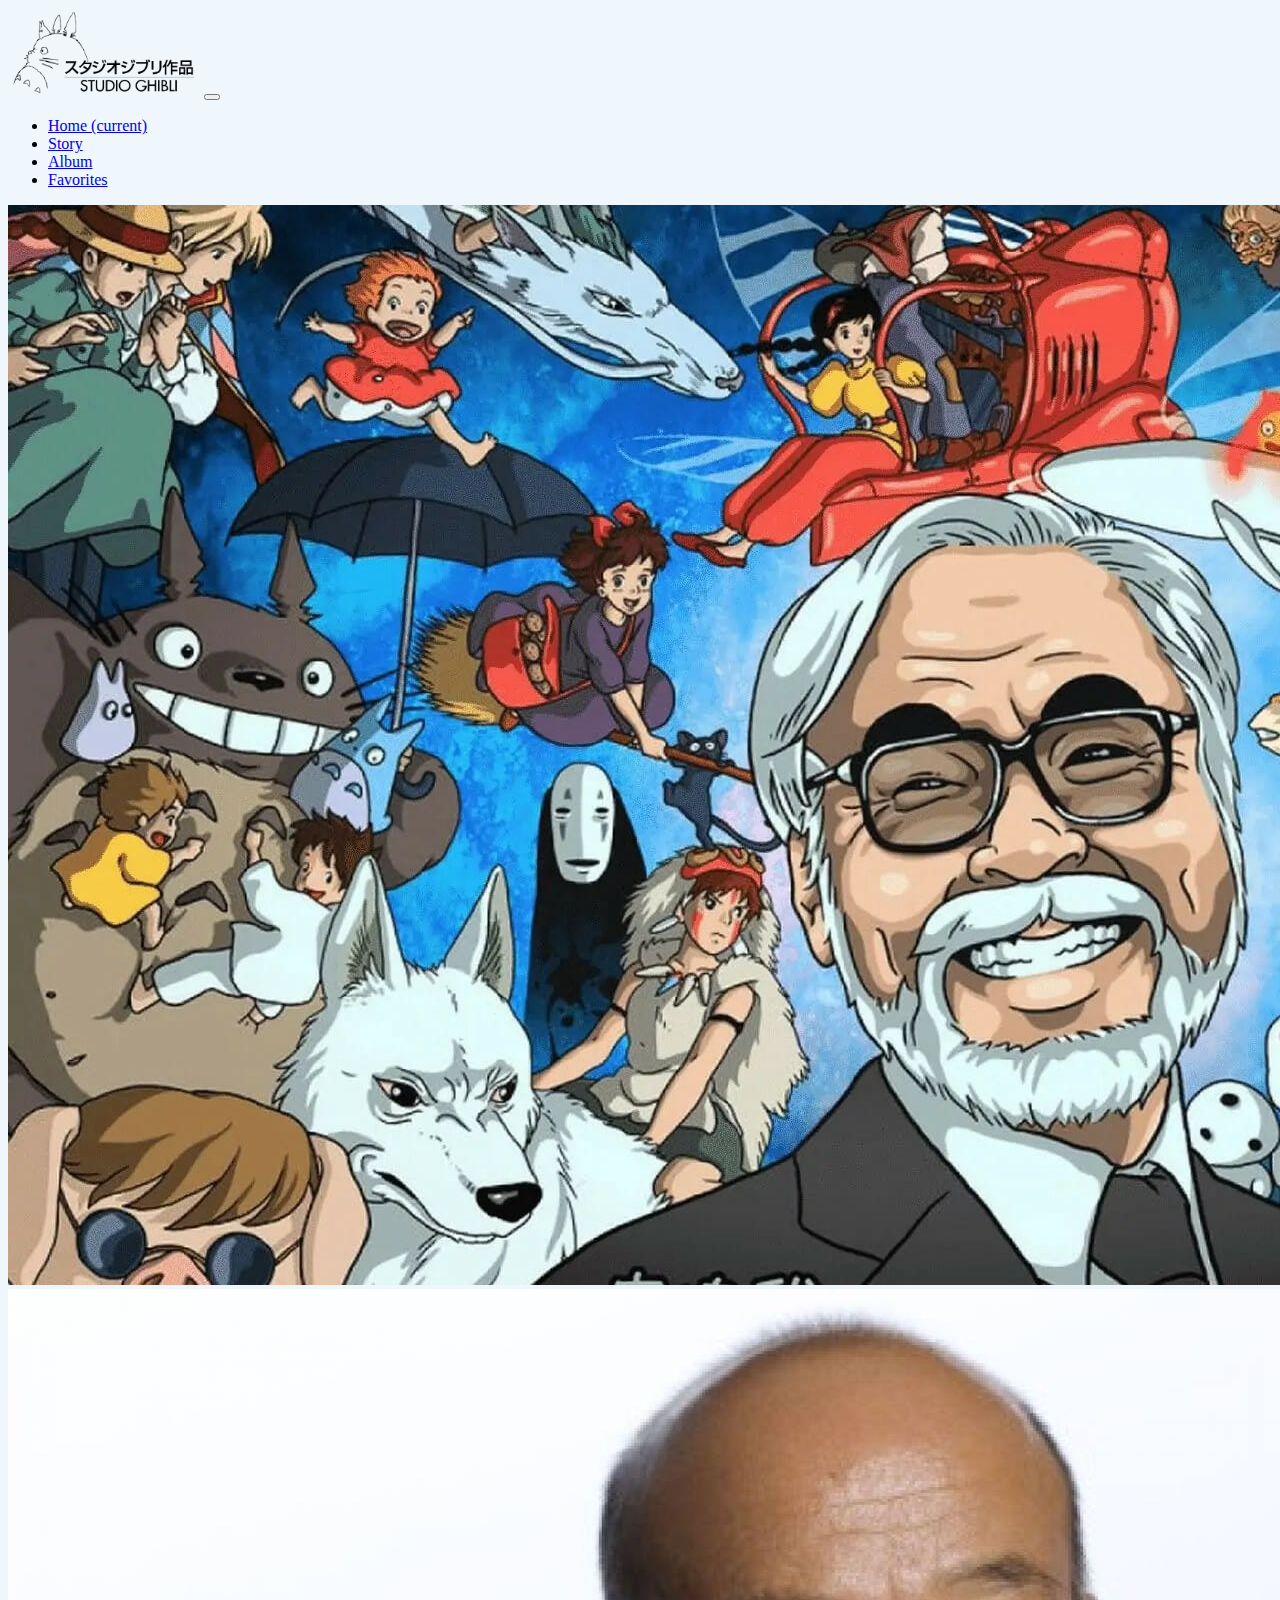
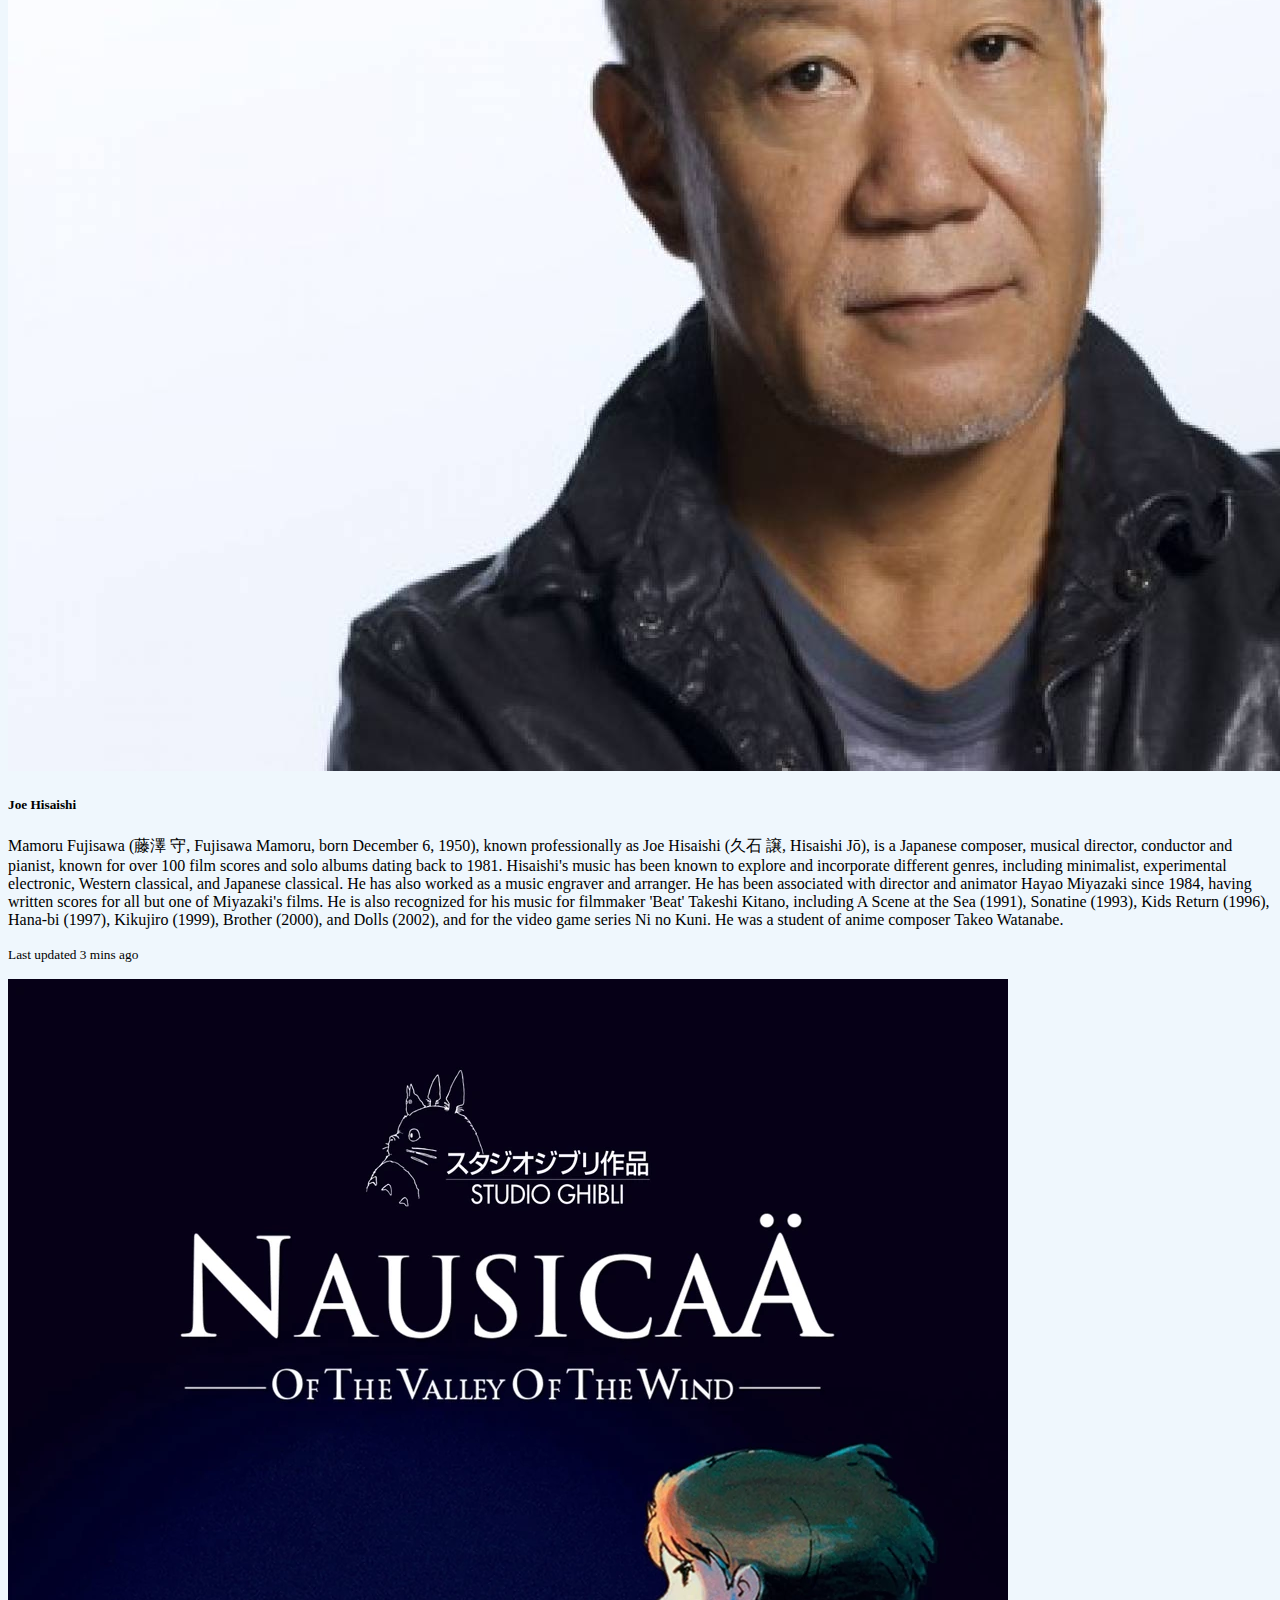
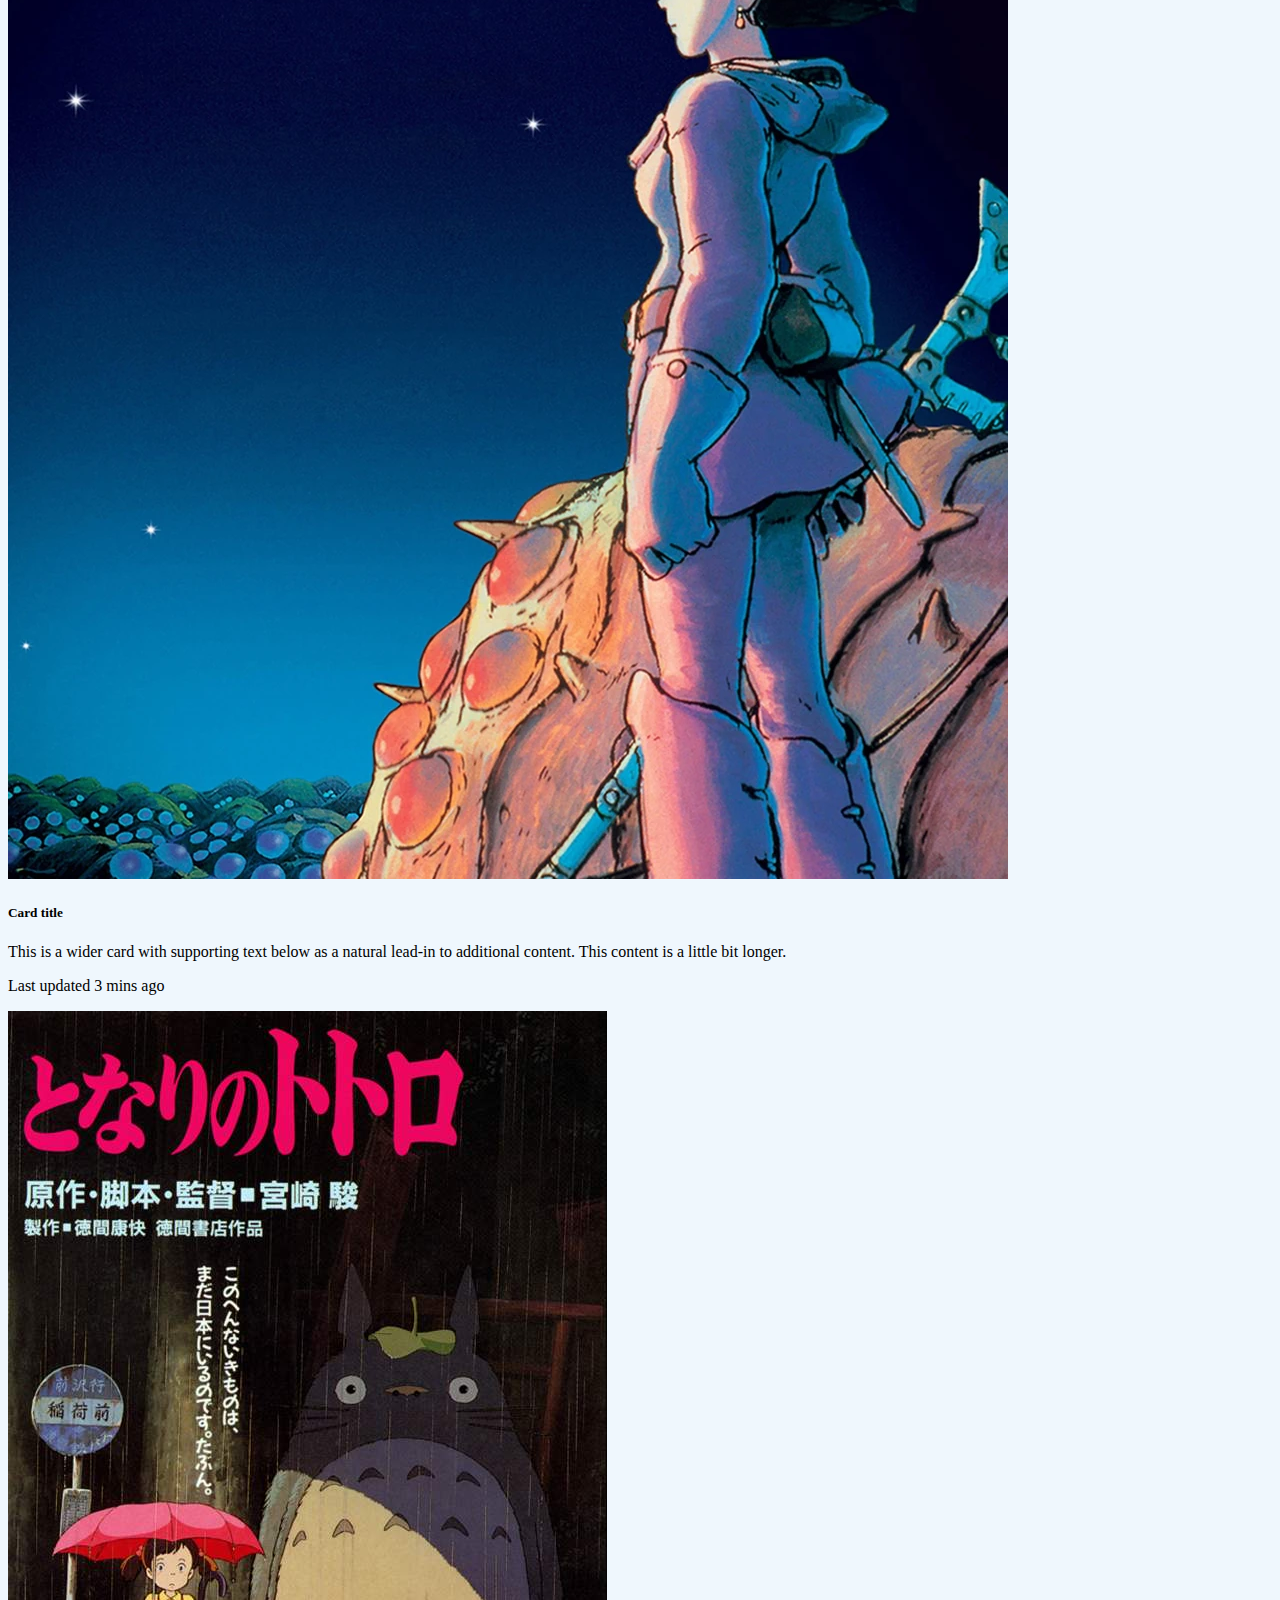
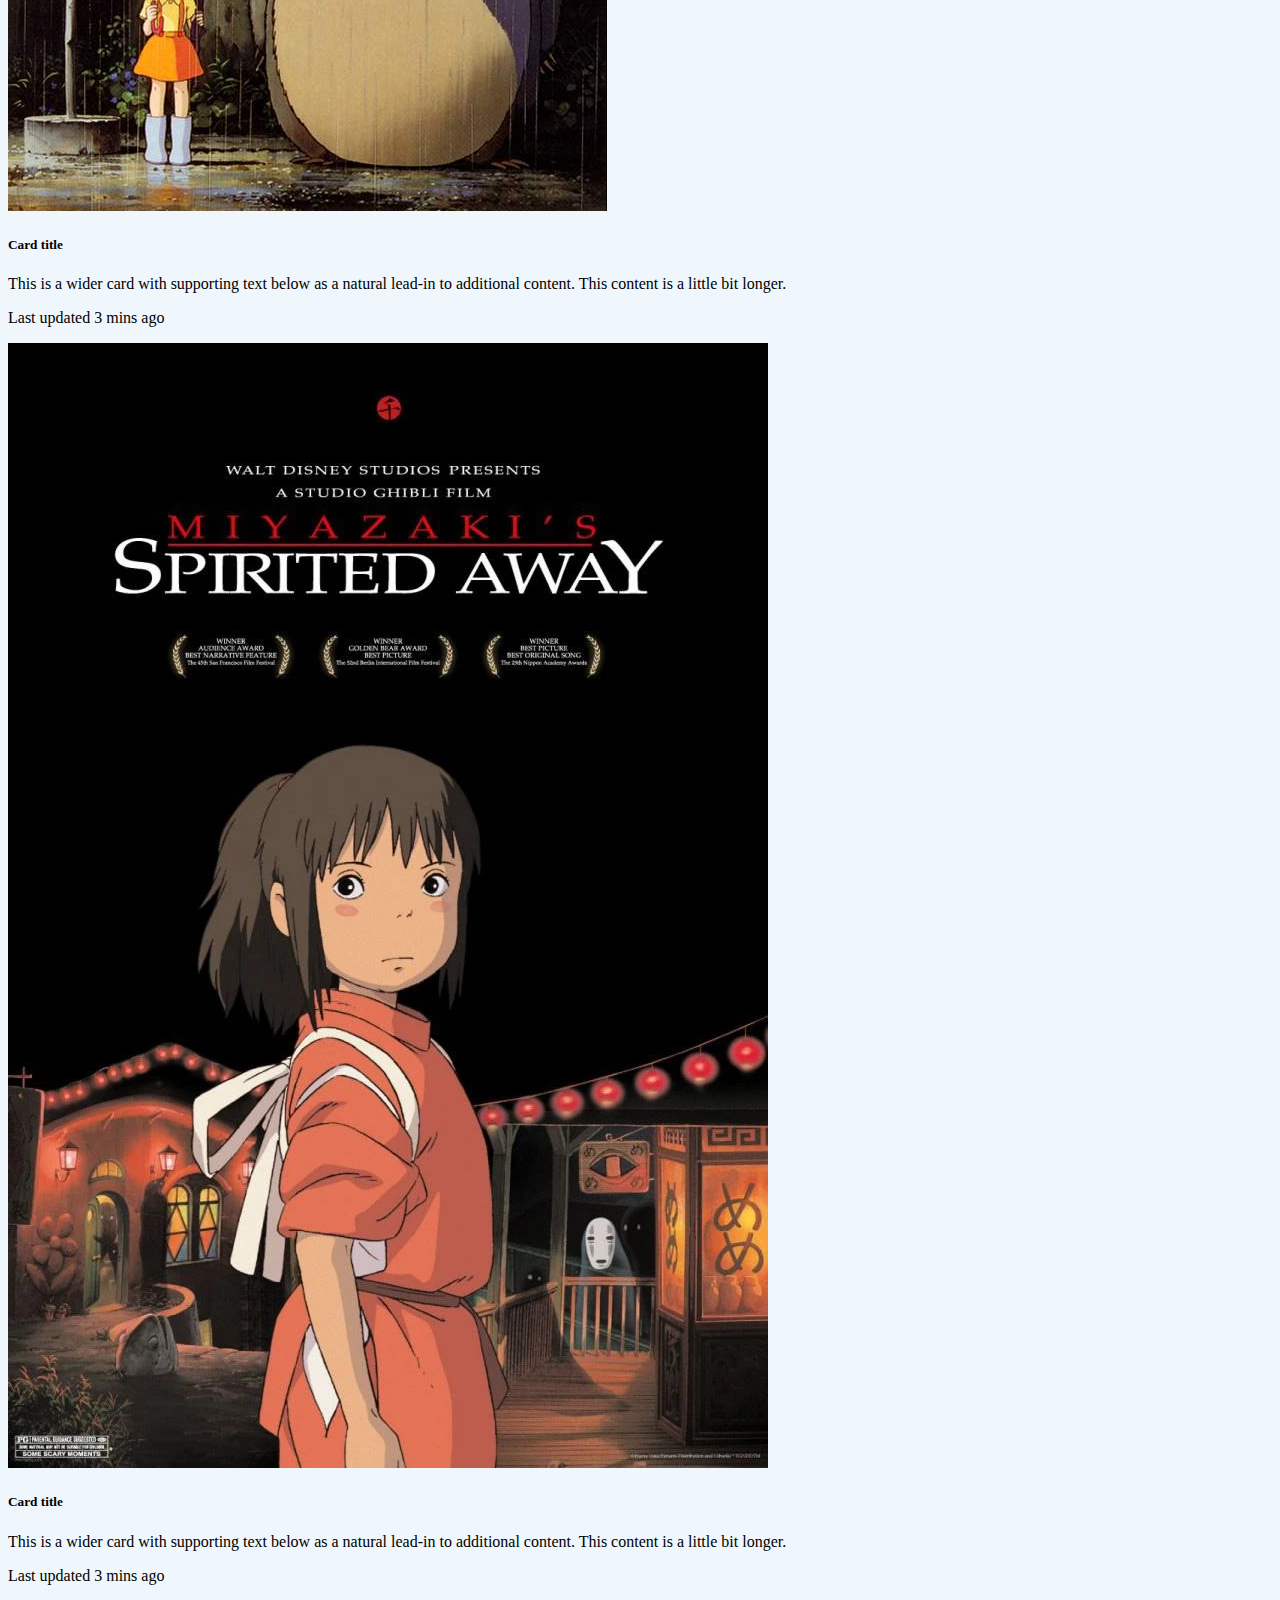
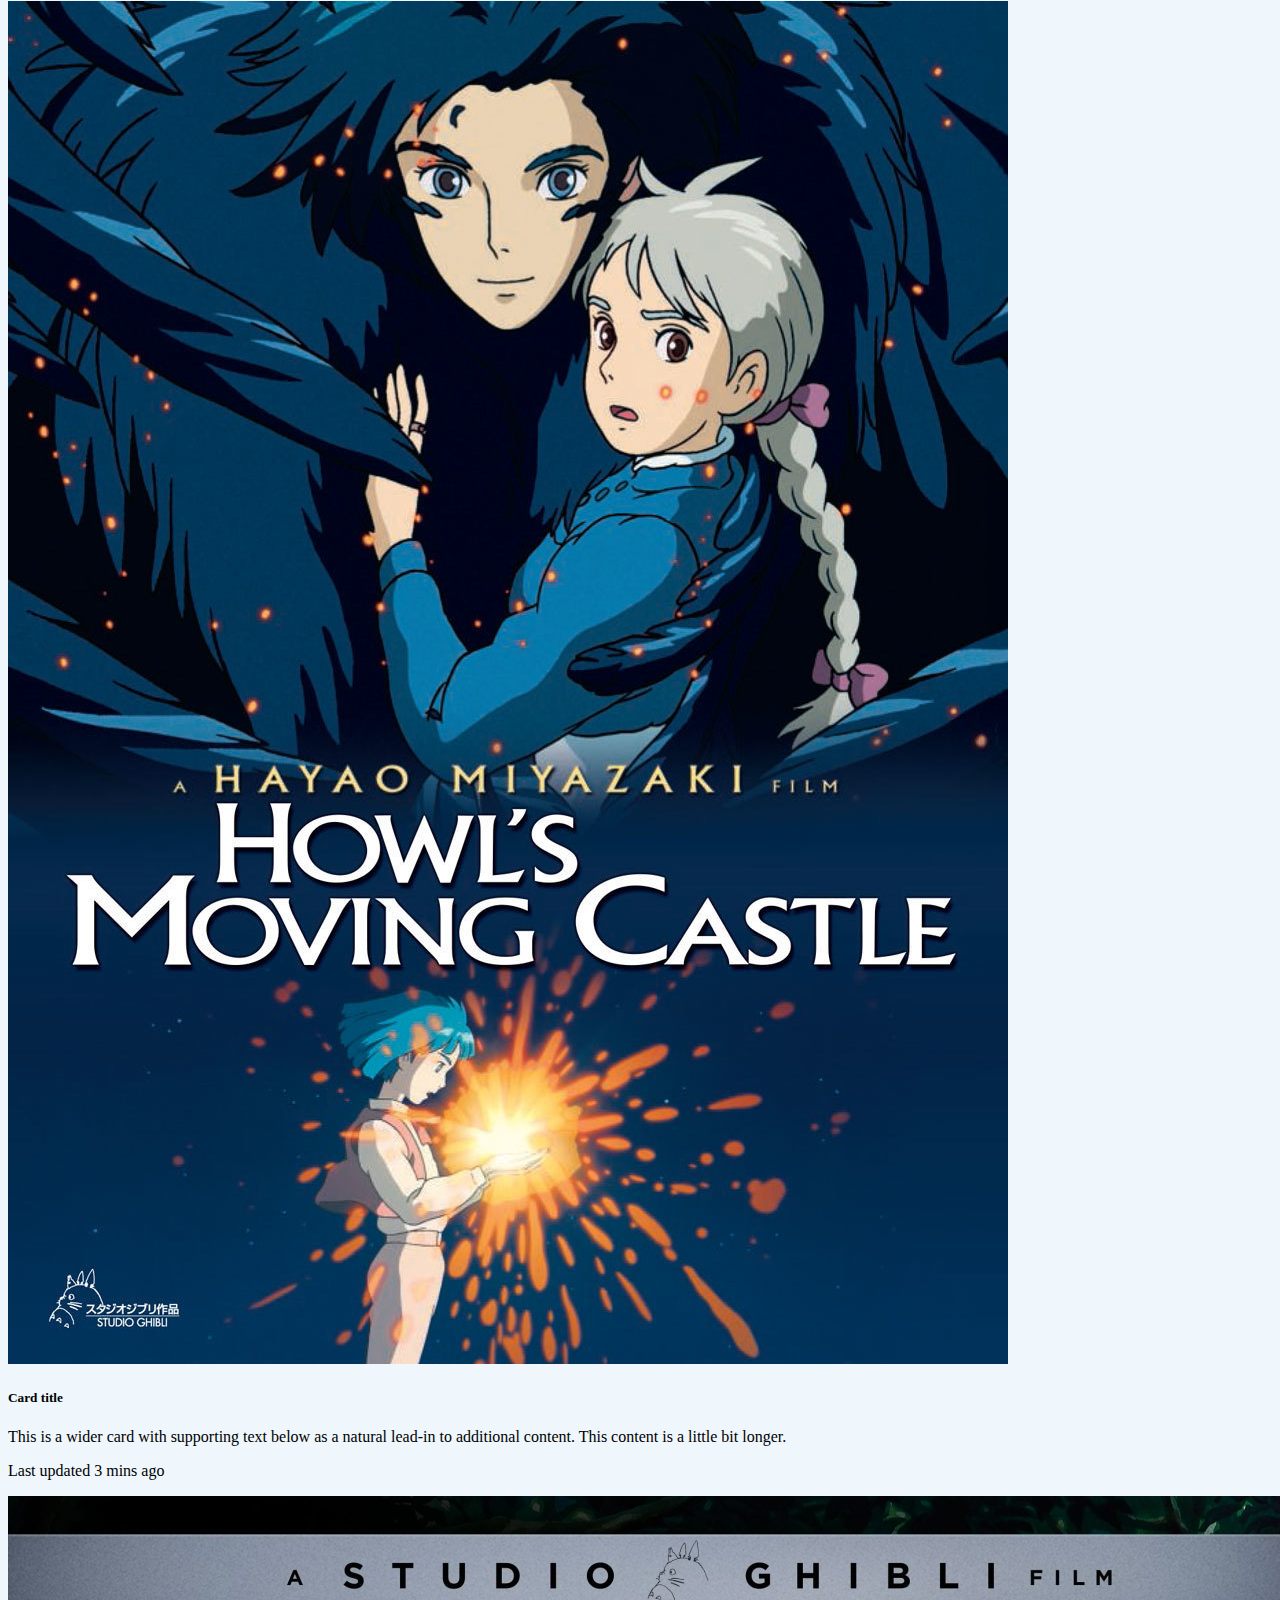
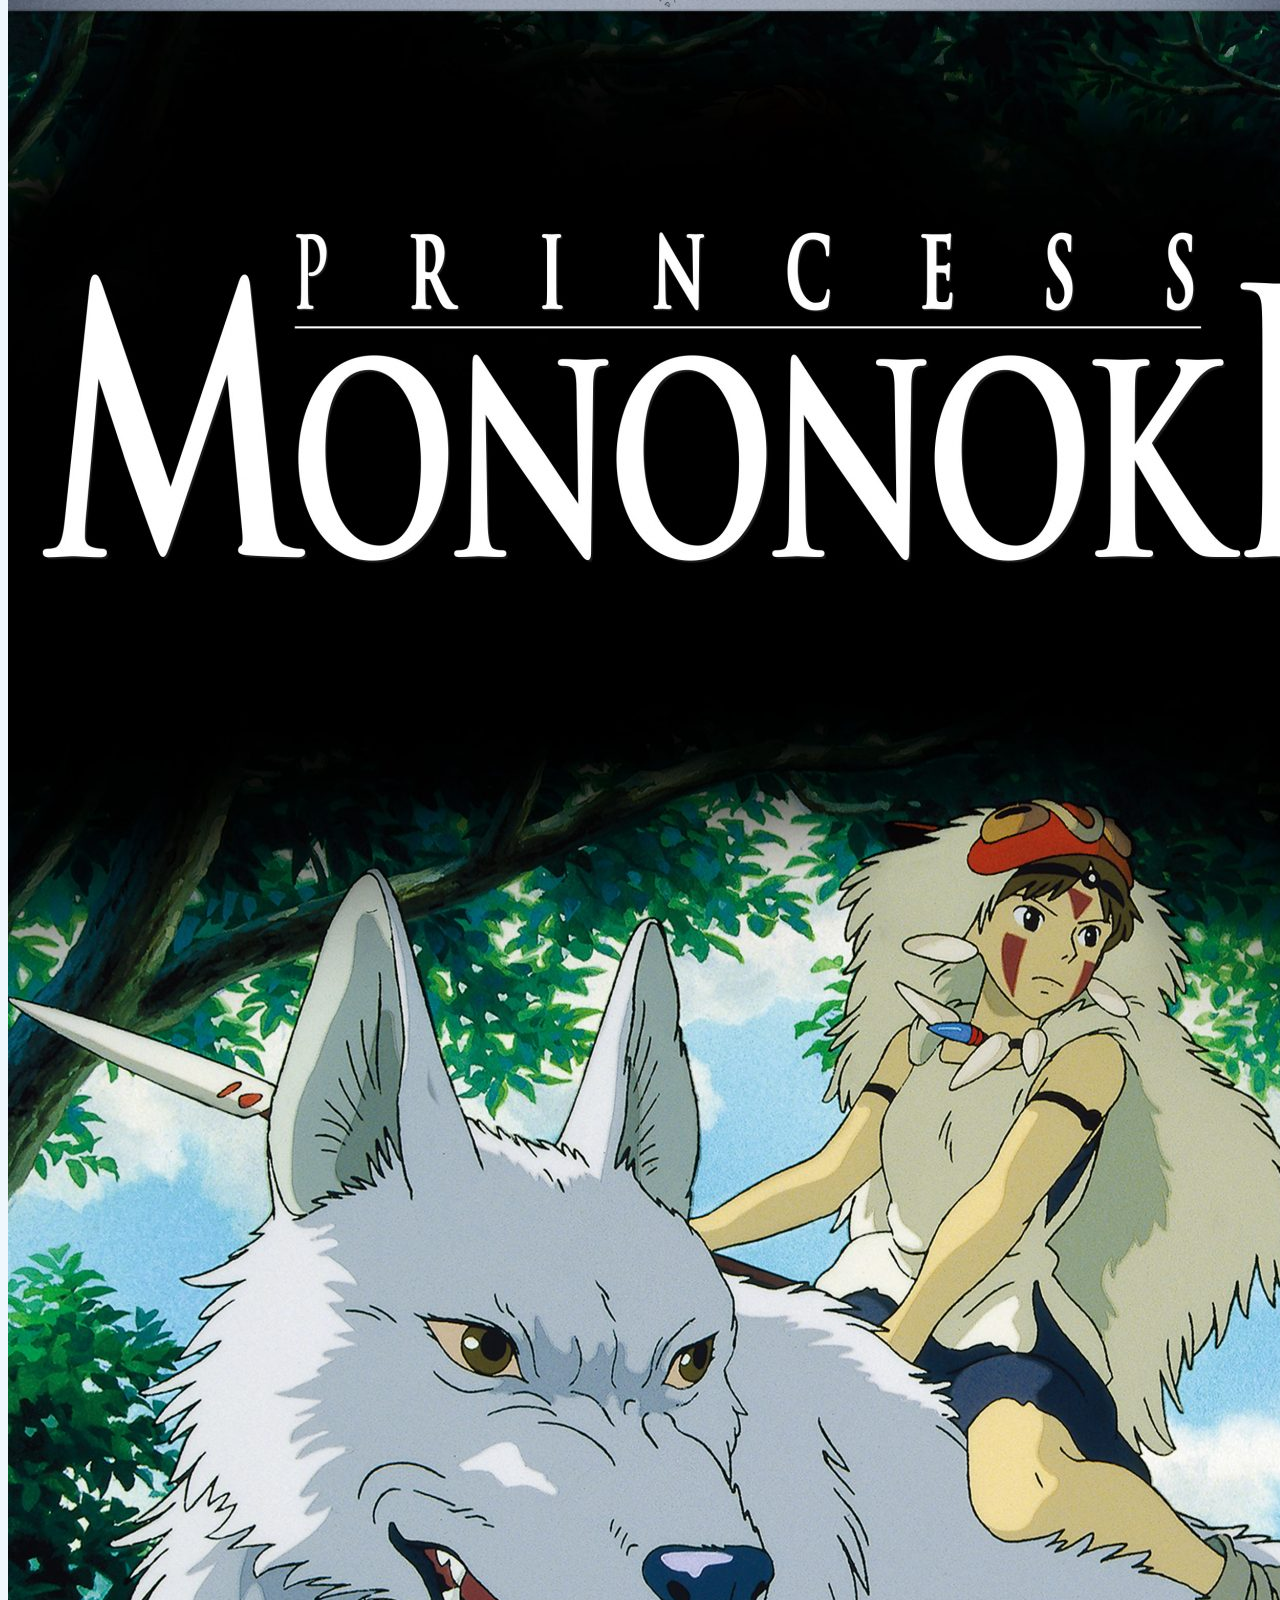
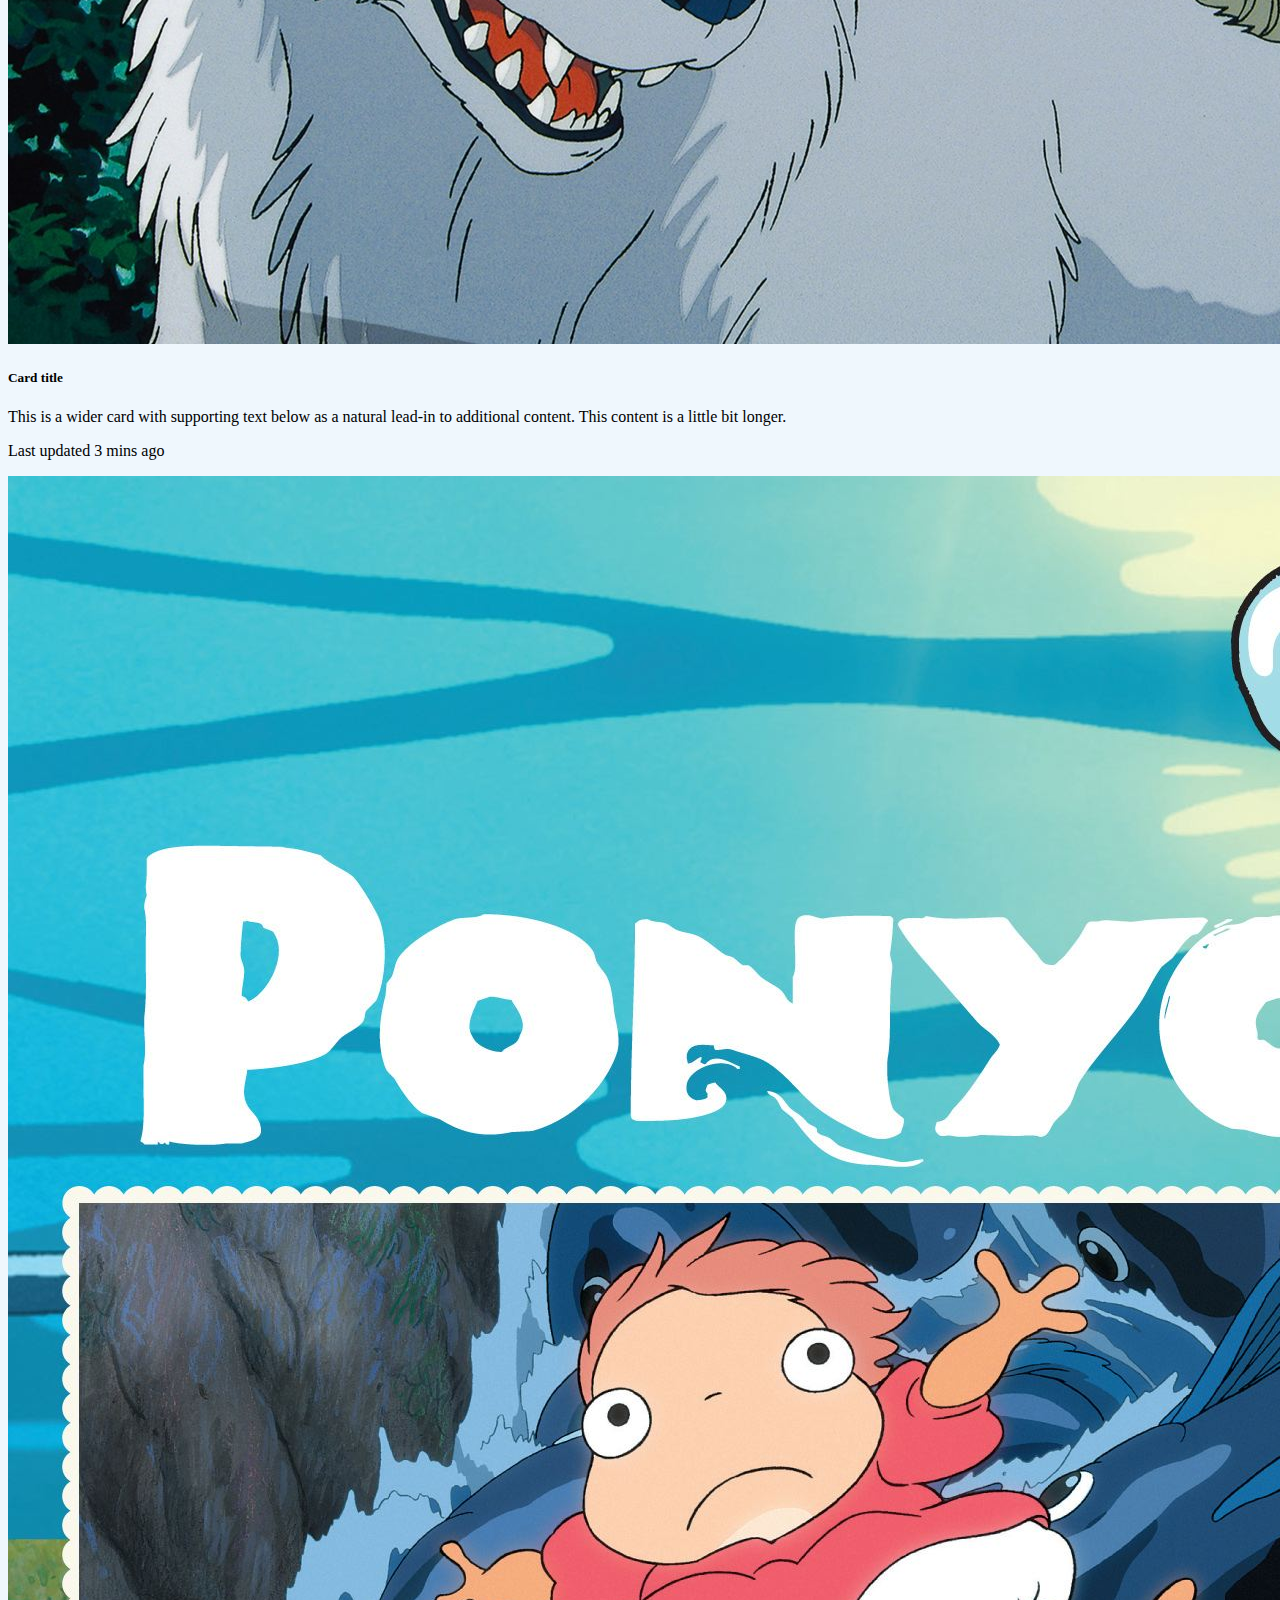
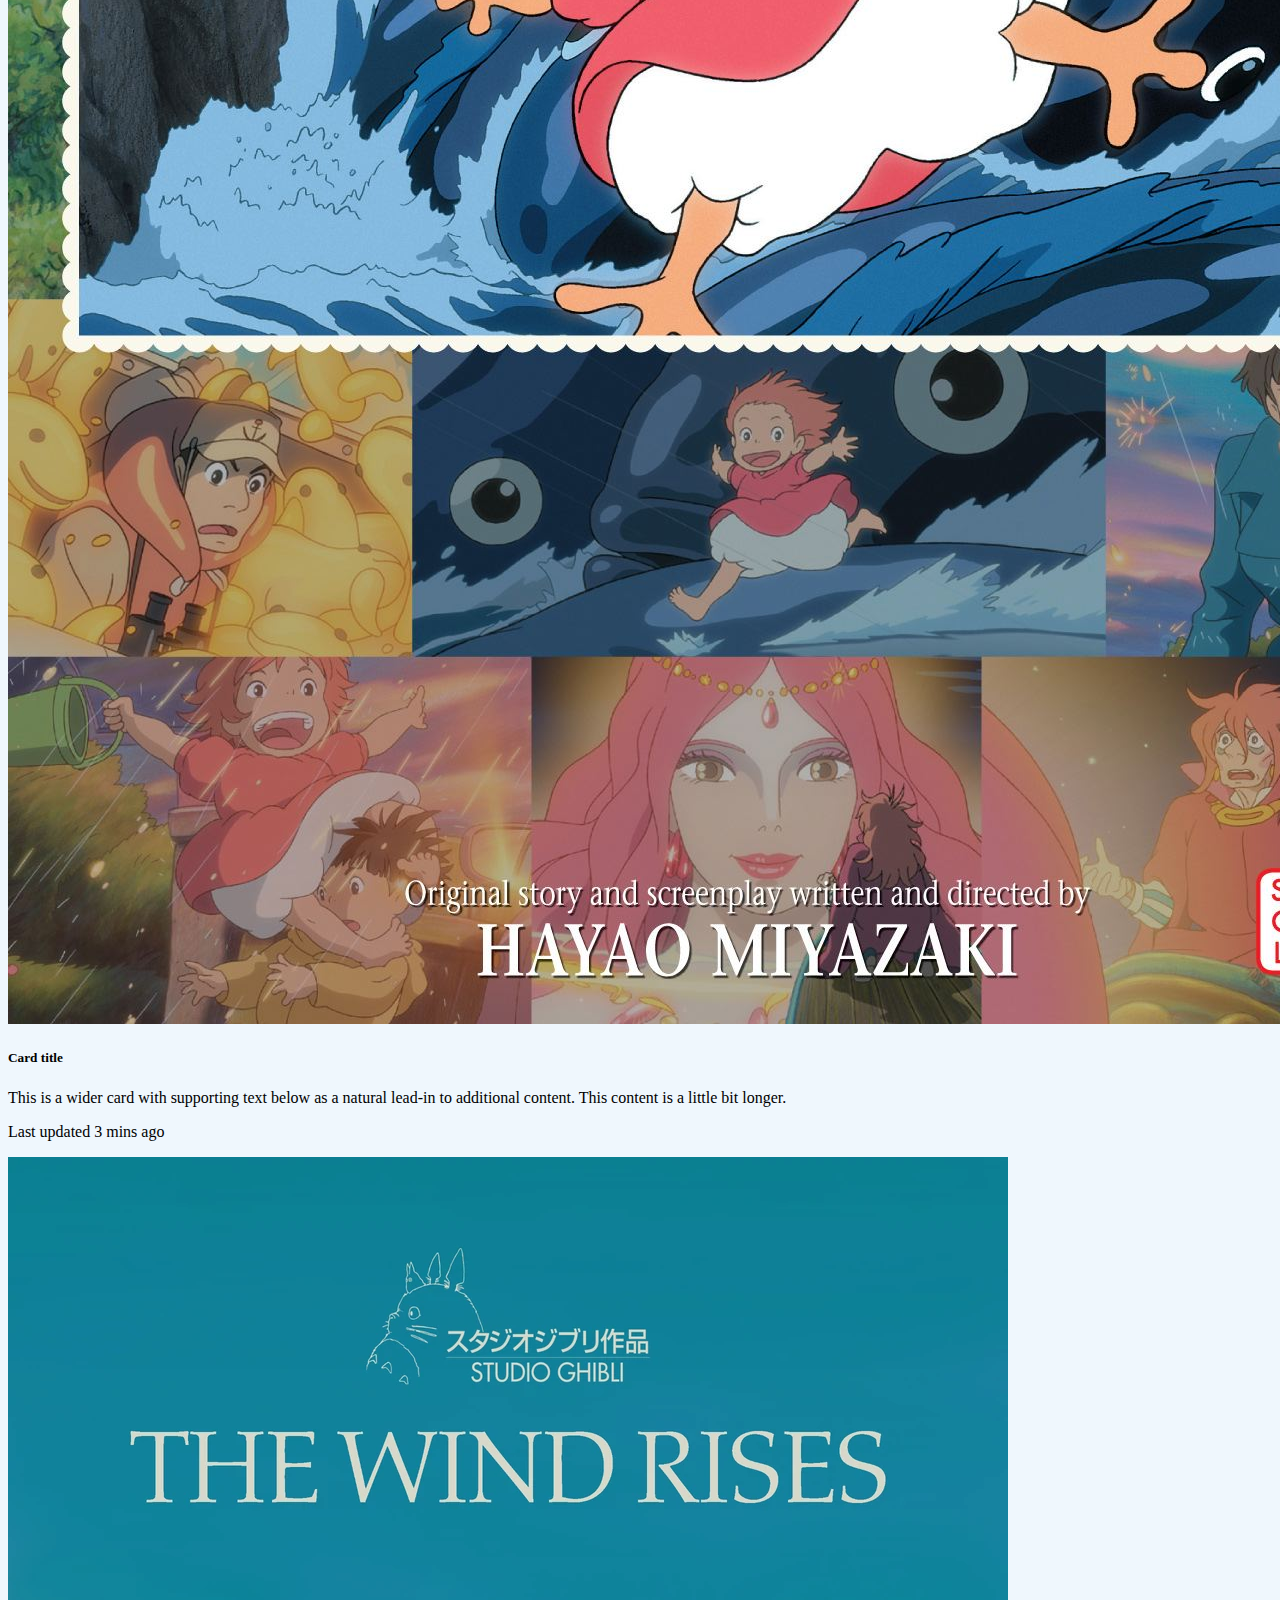
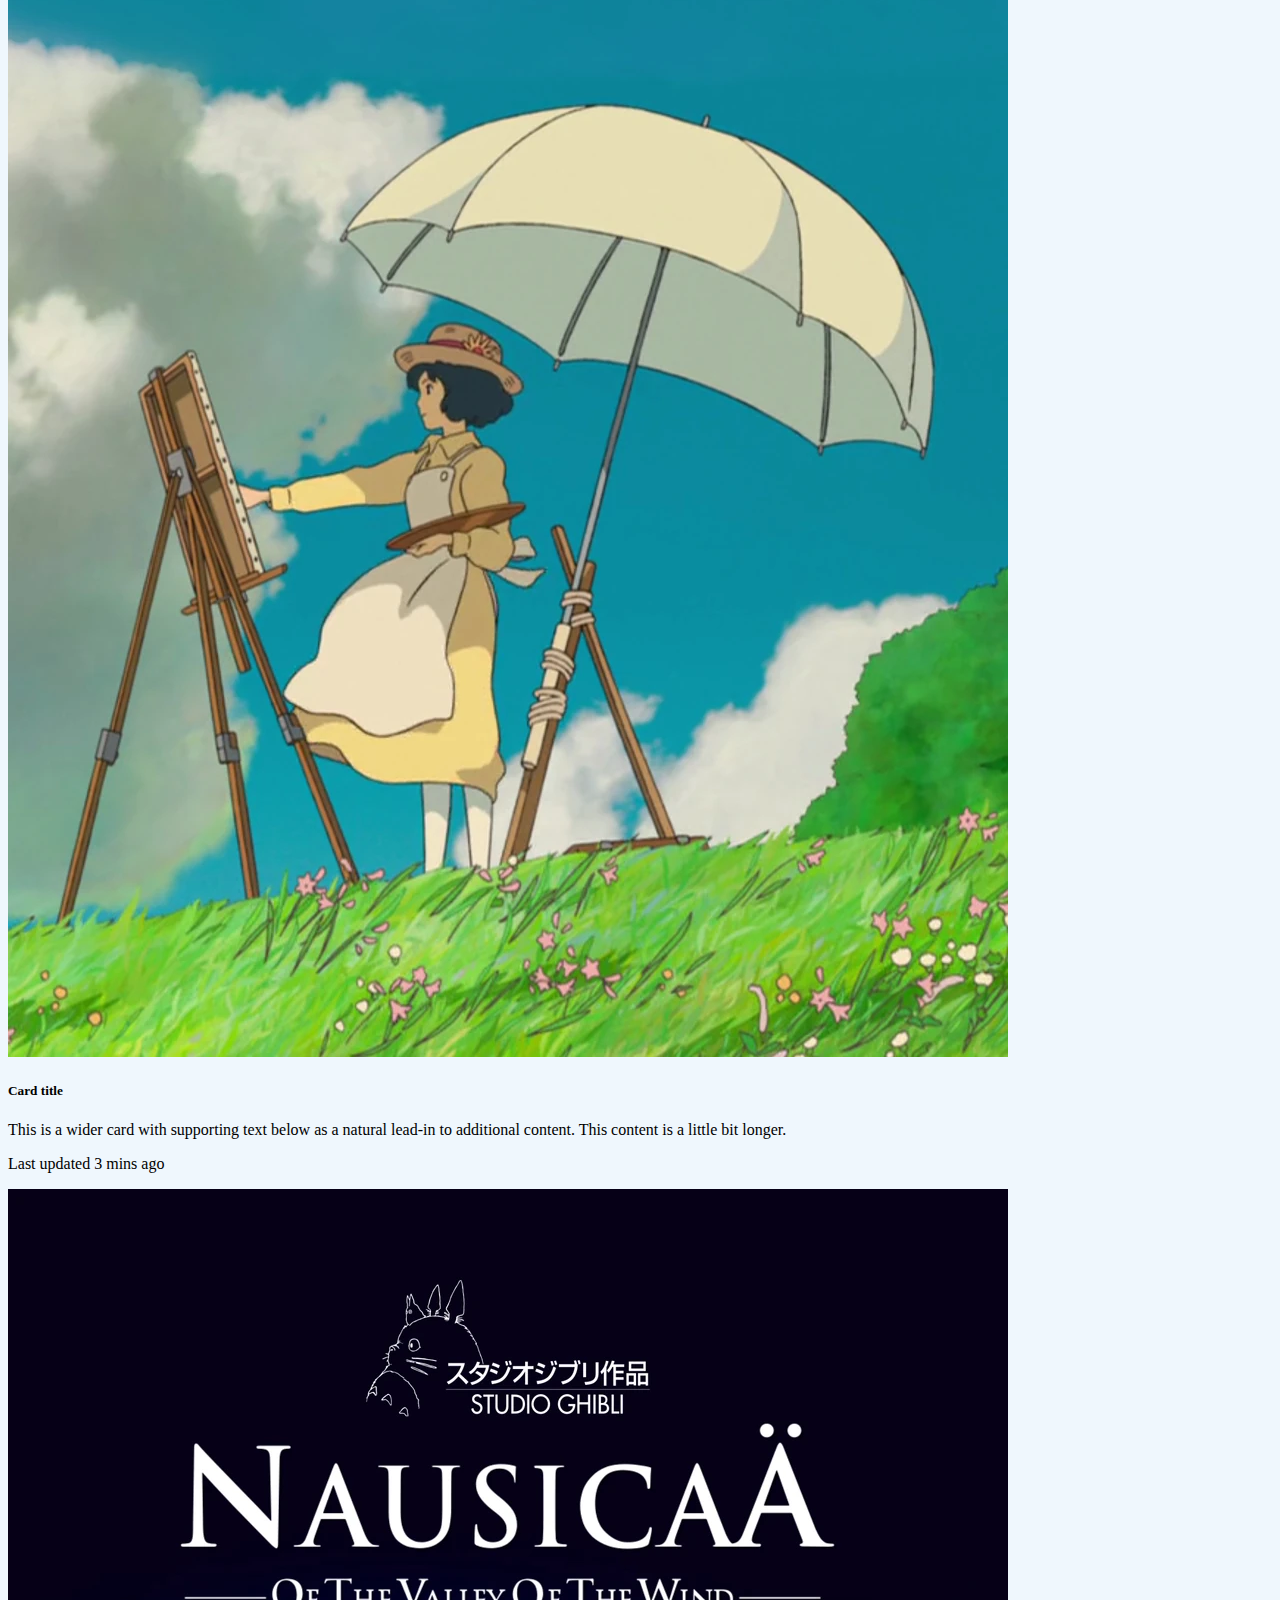
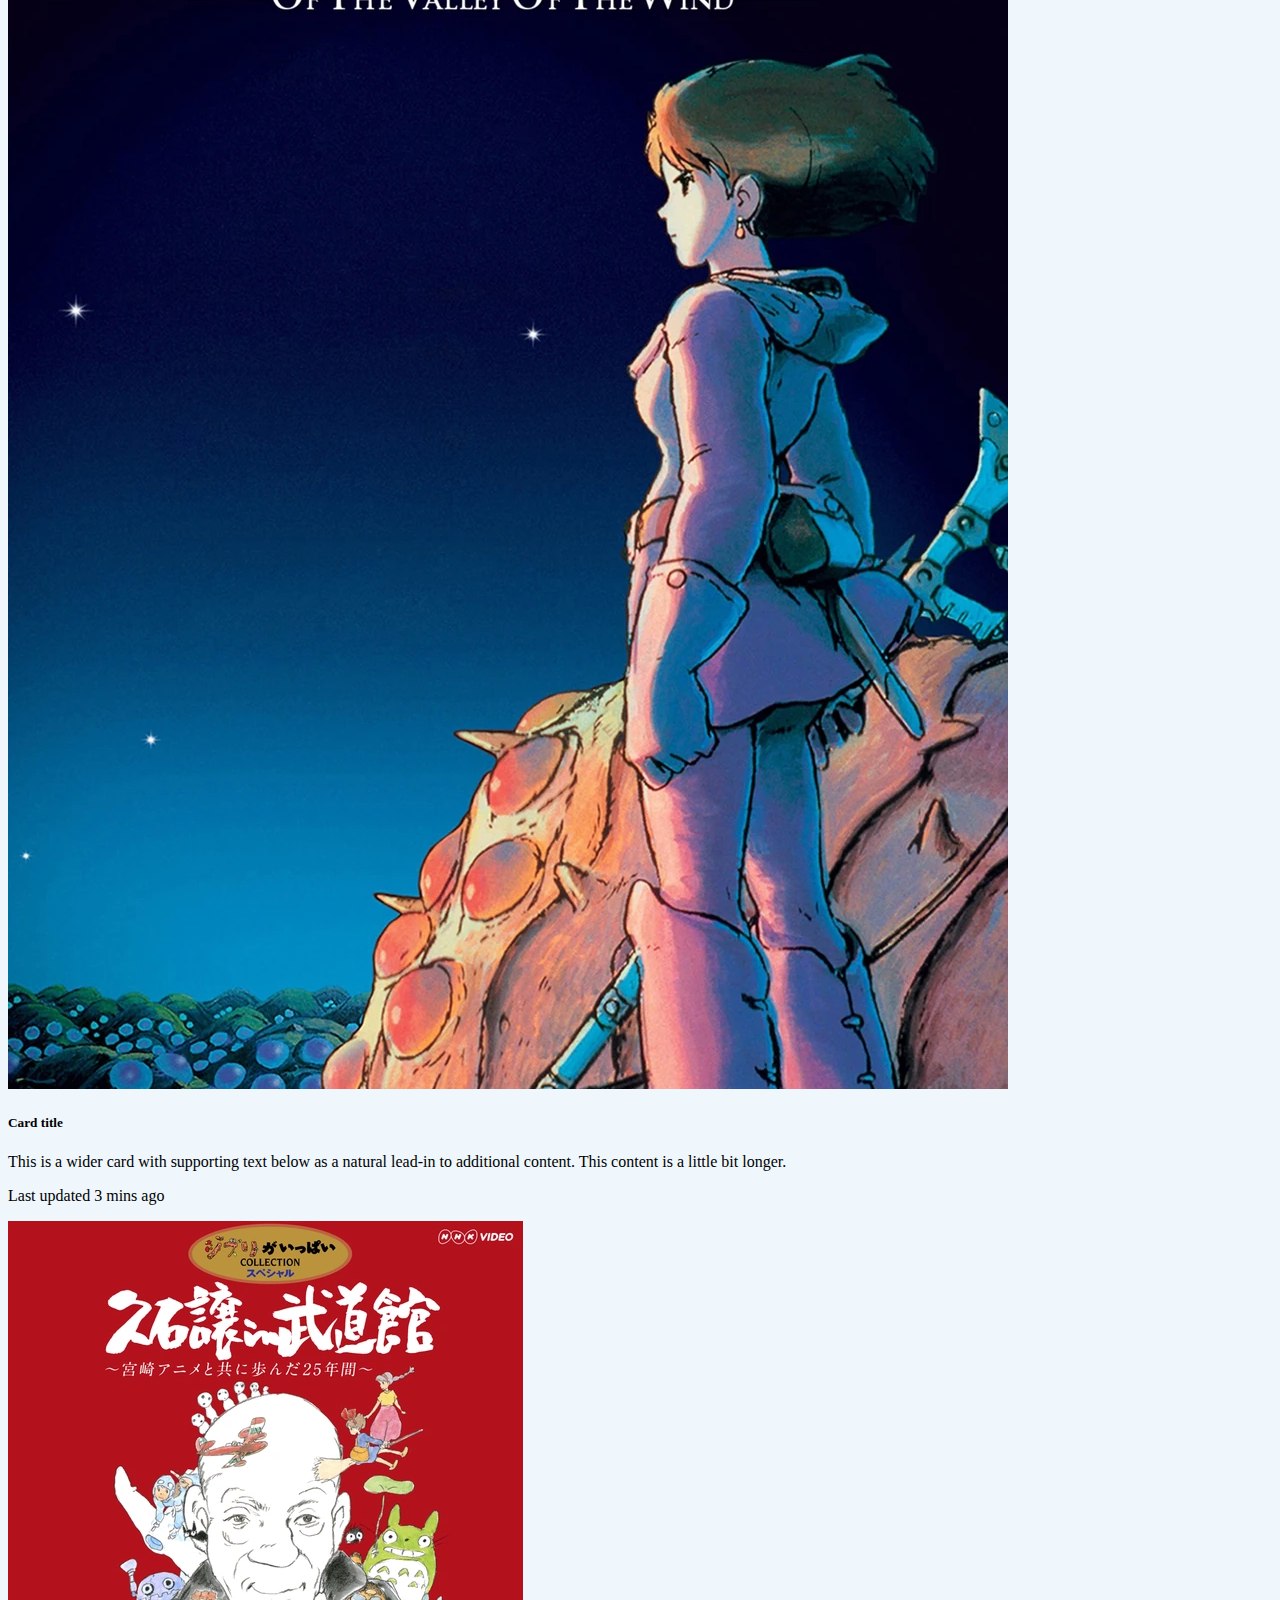
<file: index.html>
<!DOCTYPE html>
<html lang="en">

<head>
    <meta charset="UTF-8">
    <meta name="viewport" content="width=device-width, initial-scale=1.0">
    <title>Joe Hisaishi Studio Ghibli</title>
    <link rel="stylesheet" href="https://cdn.jsdelivr.net/npm/bootstrap@4.6.2/dist/css/bootstrap.min.css"
        integrity="sha384-xOolHFLEh07PJGoPkLv1IbcEPTNtaed2xpHsD9ESMhqIYd0nLMwNLD69Npy4HI+N" crossorigin="anonymous">
    <link rel="stylesheet" href="style.css">
</head>

<body>
    <header>
        <div class="container d-flex justify-content-center">

            <nav class="navbar  navbar-expand-lg navbar-light bg-light">
                <a class="navbar-brand" href="#home-page"><img src="assets/pngwing.com.png" class="img-fluid .w-100 "
                        alt="studio ghibli logo"></a>
                <button class="navbar-toggler" type="button" data-toggle="collapse" data-target="#navbarNav"
                    aria-controls="navbarNav" aria-expanded="false" aria-label="Toggle navigation">
                    <span class="navbar-toggler-icon"></span>
                </button>
                <div class="collapse navbar-collapse" id="navbarNav">
                    <ul class="navbar-nav">
                        <li class="nav-item active">
                            <a class="nav-link" href="#home-page">Home <span class="sr-only">(current)</span></a>
                        </li>
                        <li class="nav-item">
                            <a class="nav-link" href="#story">Story</a>
                        </li>
                        <li class="nav-item">
                            <a class="nav-link" href="#album-content">Album</a>
                        </li>
                        <li class="nav-item">
                            <a class="nav-link" href="#favorites">Favorites</a>
                        </li>
                    </ul>
                </div>
            </nav>
        </div>
    </header>
    <main class="container d-flex flex-column justify-content-center">

        <div id="home-page" class="container ">
            <div class="row py-5">
                <div class="col-12">

                    <img src="assets/mijadzaki.jpg" class="img-fluid" alt="miyazaku">
                </div>
            </div>

        </div>

        <div id="story" class="container ">
            <div class="row py-5">

                <div class="col-12">

                    <div class="card mb-3">
                        <div class="row no-gutters">
                            <div class="col-md-4">
                                <img class="img-fluid" src="assets/joe_hisaishi.jpeg" alt="Joe Hisaishi">
                            </div>
                            <div class="col-md-8">
                                <div class="card-body">
                                    <h5 class="card-title">Joe Hisaishi</h5>
                                    <p class="card-text">Mamoru Fujisawa (藤澤 守, Fujisawa Mamoru, born December 6, 1950),
                                        known professionally as Joe Hisaishi (久石 譲, Hisaishi Jō), is a Japanese
                                        composer, musical director, conductor and pianist, known for over 100 film
                                        scores and solo albums dating back to 1981. Hisaishi's music has been known to
                                        explore and incorporate different genres, including minimalist, experimental
                                        electronic, Western classical, and Japanese classical. He has also worked as a
                                        music engraver and arranger.

                                        He has been associated with director and animator Hayao Miyazaki since 1984,
                                        having written scores for all but one of Miyazaki's films. He is also recognized
                                        for his music for filmmaker 'Beat' Takeshi Kitano, including A Scene at the Sea
                                        (1991), Sonatine (1993), Kids Return (1996), Hana-bi (1997), Kikujiro (1999),
                                        Brother (2000), and Dolls (2002), and for the video game series Ni no Kuni. He
                                        was a student of anime composer Takeo Watanabe.</p>
                                    <p class="card-text"><small class="text-muted">Last updated 3 mins ago</small></p>
                                </div>
                            </div>
                        </div>
                    </div>
                </div>
            </div>

        </div>

        <div id="album-content" class="container">
            <div class="row py-5">

                <div class="col-6 col-md-3">

                    <div class="card bg-dark text-white">
                        <img src="assets/Nausicaa_Of_The_Valley_of_The_Wind.webp" class="card-img"
                            alt="Nausica della Valle del Vento">
                        <div class="card-img-overlay">
                            <h5 class="card-title">Card title</h5>
                            <p class="card-text">This is a wider card with supporting text below as a natural lead-in to
                                additional content. This content is a little bit longer.</p>
                            <p class="card-text">Last updated 3 mins ago</p>
                        </div>
                    </div>
                </div>

                <div class="col-6 col-md-3">

                    <div class="card bg-dark text-white">
                        <img src="assets/Tonari-no-Totoro_poster_goldposter_com_13.jpeg" class="card-img"
                            alt="Tonari no totoro">
                        <div class="card-img-overlay">
                            <h5 class="card-title">Card title</h5>
                            <p class="card-text">This is a wider card with supporting text below as a natural lead-in to
                                additional content. This content is a little bit longer.</p>
                            <p class="card-text">Last updated 3 mins ago</p>
                        </div>
                    </div>
                </div>

                <div class="col-6 col-md-3 ">

                    <div class="card bg-dark text-white">
                        <img src="assets/USA_full.webp" class="card-img" alt="spirited away">
                        <div class="card-img-overlay">
                            <h5 class="card-title">Card title</h5>
                            <p class="card-text">This is a wider card with supporting text below as a natural lead-in to
                                additional content. This content is a little bit longer.</p>
                            <p class="card-text">Last updated 3 mins ago</p>
                        </div>
                    </div>
                </div>

                <div class="col-6 col-md-3">

                    <div class="card bg-dark text-white">
                        <img src="assets/howl.jpeg" class="card-img" alt="howl's moving castel">
                        <div class="card-img-overlay">
                            <h5 class="card-title">Card title</h5>
                            <p class="card-text">This is a wider card with supporting text below as a natural lead-in to
                                additional content. This content is a little bit longer.</p>
                            <p class="card-text">Last updated 3 mins ago</p>
                        </div>
                    </div>
                </div>
                <div class="col-6 col-md-3">

                    <div class="card bg-dark text-white">
                        <img src="assets/princess-mononoke-poster-Ghibli-1382x2048.jpeg" class="card-img"
                            alt="Princess mononoke">
                        <div class="card-img-overlay">
                            <h5 class="card-title">Card title</h5>
                            <p class="card-text">This is a wider card with supporting text below as a natural lead-in to
                                additional content. This content is a little bit longer.</p>
                            <p class="card-text">Last updated 3 mins ago</p>
                        </div>
                    </div>
                </div>

                <div class="col-6 col-md-3">

                    <div class="card bg-dark text-white">
                        <img src="assets/ponyo-film-comic-vol-3-9781421530796_hr.jpeg" class="card-img" alt="Ponyo">
                        <div class="card-img-overlay">
                            <h5 class="card-title">Card title</h5>
                            <p class="card-text">This is a wider card with supporting text below as a natural lead-in to
                                additional content. This content is a little bit longer.</p>
                            <p class="card-text">Last updated 3 mins ago</p>
                        </div>
                    </div>
                </div>

                <div class="col-6 col-md-3">

                    <div class="card bg-dark text-white">
                        <img src="assets/The_Wind_Rises (1).webp" class="card-img" alt="The_Wind Rises">
                        <div class="card-img-overlay">
                            <h5 class="card-title">Card title</h5>
                            <p class="card-text">This is a wider card with supporting text below as a natural lead-in to
                                additional content. This content is a little bit longer.</p>
                            <p class="card-text">Last updated 3 mins ago</p>
                        </div>
                    </div>
                </div>

                <div class="col-6 col-md-3">

                    <div class="card bg-dark text-white">
                        <img src="assets/Nausicaa_Of_The_Valley_of_The_Wind.webp" class="card-img"
                            alt="Nausica della Valle del Vento">
                        <div class="card-img-overlay">
                            <h5 class="card-title">Card title</h5>
                            <p class="card-text">This is a wider card with supporting text below as a natural lead-in to
                                additional content. This content is a little bit longer.</p>
                            <p class="card-text">Last updated 3 mins ago</p>
                        </div>
                    </div>
                </div>
            </div>
        </div>

        <div id="favorites" class="container">
            <div class="row-2 py-5">
                <div class="col-">
                    <div class="card">
                        <img src="assets/BudokanBD.webp" class="card-img-top" alt="Concert in Budokan">
                        <div class="card-body">
                            <h5 class="card-title">Card title</h5>
                            <p class="card-text">Some quick example text to build on the card title and make up the bulk
                                of the card's content.</p>
                        </div>
                        <ul class="list-group list-group-flush">
                            <li class="list-group-item">An item</li>
                            <li class="list-group-item">A second item</li>
                            <li class="list-group-item">A third item</li>
                        </ul>
                        <div class="card-body">
                            <a href="#" class="card-link">Card link</a>
                            <a href="#" class="card-link">Another link</a>
                        </div>
                    </div>

                </div>
            </div>

            <div class="container">

                <div class="row py-5">
                    <div class="col-6">


                        <table class="table">
                            <caption>Studio Ghibli 25 Years Concert - Joe Hisaishi in Budokan</caption>
                            <thead>
                                <tr>
                                   
                                    <th scope="col">Nausicaa of the Valley of the Wind</th>

                                </tr>
                            </thead>
                            <tbody>
                                <tr>
                                    <th scope="row">0:00:42</th>
                                    <td>Opening [Legend of the Wind]</td>
                                </tr>
                                <tr>
                                    <th scope="row">0:03:07</th>
                                    <td>Requiem</td>
                                </tr>
                                <tr>
                                    <th scope="row">0:04:26</th>
                                    <td>A Battle Between Mehve and Corvette</td>

                                </tr>
                                <tr>
                                    <th scope="row">0:05:50 </th>
                                    <td> Tooi hibi (Days Long Gone)</td>

                                </tr>
                                <tr>
                                    <th scope="row">0:05:50 Tooi hibi (Days Long Gone)
                                        0:07:10</th>
                                    <td> Tori no Hito (Bird Person)</td>

                                </tr>
                            </tbody>
                        </table>
                    </div>

                    <div class="col-6">


                        <table class="table">

                            <thead>
                                <tr>
                                    <th></th>
                                    <th scope="col">Mononoke Hime
                                    </th>

                                </tr>
                            </thead>
                            <tbody>
                                <tr>
                                    <th scope="row">0:11:32</th>
                                    <td>Ashitaka Sekki (Tale of Ashitaka)</td>
                                </tr>
                                <tr>
                                    <th scope="row">0:13:51</th>
                                    <td>Tatari gami (The Curse God)</td>
                                </tr>
                                <tr>
                                    <th scope="row">0:16:14 </th>
                                    <td>Mononoke Hime (Princess Mononoke)</td>

                                </tr>
                                <tr>
                                    <th scope="row">1:47:29 </th>
                                    <td>(Encore) Princess Mononoke: Ashitaka and San</td>

                                </tr>
                            </tbody>
                        </table>
                    </div>
                </div>
            </div>
        </div>
    </main>






    <script src="https://cdn.jsdelivr.net/npm/jquery@3.5.1/dist/jquery.slim.min.js"
        integrity="sha384-DfXdz2htPH0lsSSs5nCTpuj/zy4C+OGpamoFVy38MVBnE+IbbVYUew+OrCXaRkfj"
        crossorigin="anonymous"></script>
    <script src="https://cdn.jsdelivr.net/npm/bootstrap@4.6.2/dist/js/bootstrap.bundle.min.js"
        integrity="sha384-Fy6S3B9q64WdZWQUiU+q4/2Lc9npb8tCaSX9FK7E8HnRr0Jz8D6OP9dO5Vg3Q9ct"
        crossorigin="anonymous"></script>
</body>

</html>
</file>
<file: style.css>
body{
    background-color: rgba(173, 216, 246, 0.2);
}

.navbar-brand img{
    width: 12em;
}

.row .col-6:hover{
    opacity: 0.5;
    cursor: pointer;


}

.card:hover +.card-img-overlay{
    display: block;
}
</file>
